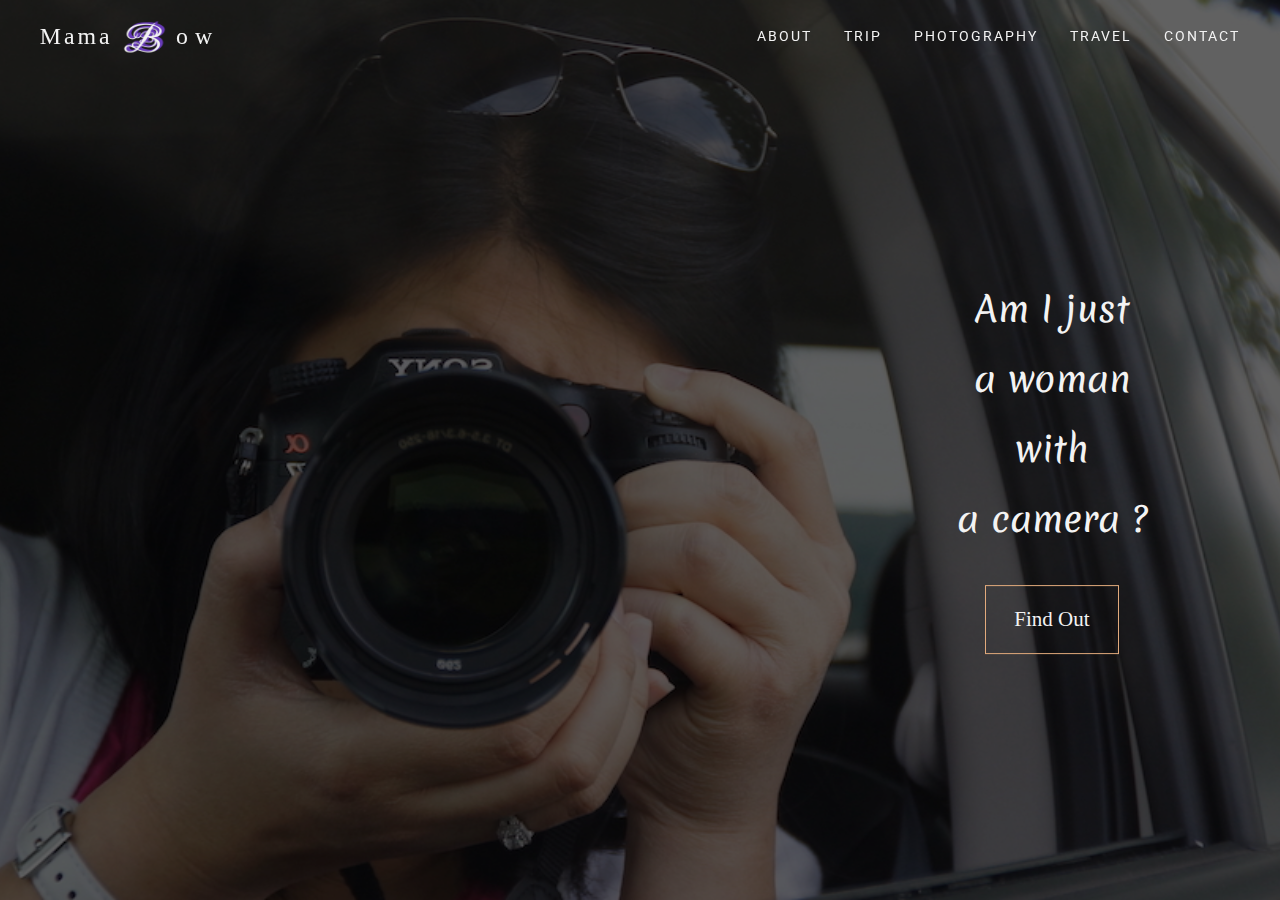
<file: index.html>
<!-- An HTML (photography.html) file to showcase my photography skill on my website -->
<!-- Author: Thannaree Charoenpokkasap -->
<!-- Website: bow.meys.tel, thannaree.github.io -->

<!DOCTYPE html>
<html lang="eng">
  <head>
    <meta charset="UTF-8">
    <meta name="viewport" content="width=device-width, initial-scale=1 shrink-to-fit=no">
    <meta name="author" content="Thannaree Charoenpokkasap">
    <meta name="keywords" content="Bow, Meystel, web design, photography, Thannaree, Charoenpokkasap">
    <meta name="description" content="Bow Meystel's Personal Website">

    <link rel="preconnect" href="https://fonts.gstatic.com">
    <link rel="stylesheet" href="https://fonts.googleapis.com/css2?family=Merienda+One&family=Merienda:wght@400;700&family=Merriweather+Sans:wght@300;400&family=Noto+Sans:wght@400;700&family=Noto+Serif:wght@400;700&family=Nunito:wght@300;400;600;700;800&family=Open+Sans:wght@300;400;600;700;800&family=Questrial&family=Raleway:wght@300;400;500;600&family=Roboto:wght@300;400;500;700;900&display=swap">
    <!-- <link rel="stylesheet" href="https://fonts.googleapis.com/css2?family=Merienda+One&display=swap"> -->
    <link rel="stylesheet" href="css/experiment.css">
    <link rel="stylesheet" href="css/bowstyle.css">
    <link rel="stylesheet" href="css/all.css">

    <link rel="icon" href="image/white-purple.png" type="image/png" sizes="32x32">
    
    <title>MaMa BoW</title>
  </head>

  <body>

    <!-- A header bar that sits at the top of the page -->
    <header class="bc-top">
      <section class="bc-bar header-section">
        <!-- The animoji with a "MaMa BoW" text with link to home page -->
        <div class="" style="flex: 1;">
          <a href="#" class="brand bc-wide link-noline header-purple-xs bc-text-off-white" title="Home">
            <!-- <img src="image/animoji.png" class="logo-icon bc-image"> -->
            <span class="bc-cell-middle">Mama</span>
            <img src="image/white-purple.png" class="logo-icon bc-image bc-cell-middle">
            <span class="bc-cell-middle bc-wider">ow</span>
          </a>
        </div>
      
        <!-- The hamburger menu on the right hand side of the menu bar -->
        <a href="javascript:void(0)" onclick="openMobileNav()" title="Menu"
          class="bc-button yellow-button-hover bc-hide-large header-purple-xs bc-text-off-white" style="float: right;">
          <i class="fas fa-bars" id="hamburger-menu"></i>
        </a>

        <div class="bc-hide-small bc-hide-medium bc-text-off-white bc-right bc-fontsize-1" style="flex: 1;">
          <ul class="bc-right roboto" style="letter-spacing: 2px;">
            <li class="bc-bar-item bc-button yellow-button-hover">
              <a class="" href="about.html">ABOUT</a>
            </li>
            <li class="bc-bar-item bc-button yellow-button-hover">
              <a class="" href="trip.html">TRIP</a>
            </li>
            <li class="bc-bar-item bc-button yellow-button-hover">
              <a class="" href="photography.html">PHOTOGRAPHY</a>
            </li>
            <li class="bc-bar-item bc-button yellow-button-hover">
              <a class="" href="#">TRAVEL</a>
            </li>
            <li class="bc-bar-item bc-button yellow-button-hover">
              <a class="" href="#">CONTACT</a>
            </li>
          </ul>
        </div>
      </section>
    </header>

    <!-- After clicking the hamburger menu, the menu page opens with the "X" icon on the right hand side -->
    <nav class="bc-sidebar bc-collapse bc-light-black bc-padding-tb16 bc-hide-large" onclick="closeMobileNav()"
      id="mobile-nav">
      <a href="javascript:void(0)" onclick="closeMobileNav()" 
        class="bc-button yellow-button-hover bc-display-topright">
        <i class="fas fa-times close-icon"></i>
      </a>
    
      <!-- Inside the hamburger menu (sidebar) - only display on a small screen -->
      <section class="bc-bar-block merienda-one bc-wide bc-fontsize-1p5 bc-padding-tb24 bc-padding-lr12">
        <br>
        <b><a href="about.html" onclick="closeMobileNav()" 
          class="bc-bar-item bc-button yellow-button-hover bc-padding-tb12">About
        </a></b>
        <hr>
        <b><a href="trip.html" onclick="closeMobileNav()"
            class="bc-bar-item bc-button yellow-button-hover bc-padding-tb12">Trip
        </a></b>
        <hr>
        <b><a href="photography.html" onclick="closeMobileNav()"
          class="bc-bar-item bc-button yellow-button-hover bc-padding-tb12">Photography
        </a></b>
        <hr>
        <b><a href="#travel" onclick="closeMobileNav()" 
          class="bc-bar-item bc-button yellow-button-hover bc-padding-tb12">Travel
        </a></b>
        <hr>
        <b><a href="#contact" onclick="closeMobileNav()"
          class="bc-bar-item bc-button yellow-button-hover bc-padding-tb12">Contact
        </a></b>
      </section>
    </nav>

    <div class="bc-overlay bc-hide-large" onclick="closeMobileNav()" title="close mobile nav" id="overlay"></div>

    <div class="hero-image">
      
    </div>
    <div class="hero-text hero-text-lg hero-text-medium bc-text-off-white">
      <h2 class="bc-high font-large font-medium merienda">Am I just<br>a woman<br>with<br>a camera ?</h2>
      <br>
      <a href="about.html" class="bc-wide link-noline" title="Home">
        <button class="yellow-button yellow-button-hover bc-button bc-fontsize-1p5">Find Out</button>
      </a>
    </div>

    <!-- <footer class="bc-light-grey bc-center bc-text-off-white bc-bottom bc-fontsize-12">
      <section class="footer-icon bc-padding-8">
        <a href="https://linkedin.com/in/thannaree/" target="_blank"><i class="fab fa-linkedin-in"></i></a>
        <a href="https://github.com/thannaree/" target="_blank"><i class="fab fa-github"></i></a>
        <a href="mailto:bobojunga@gmail.com?subject=Feedback"><i class="far fa-envelope"></i></a>
        <br>
        <i class="far fa-copyright"></i>
        <script type="text/JavaScript">
          document.write(new Date().getFullYear());
        </script>
        Mama Bow.
        All Rights Reserved.
      </section>
    </footer> -->

    <script src="bowSite.js"></script>

  </body>
</html>
</file>
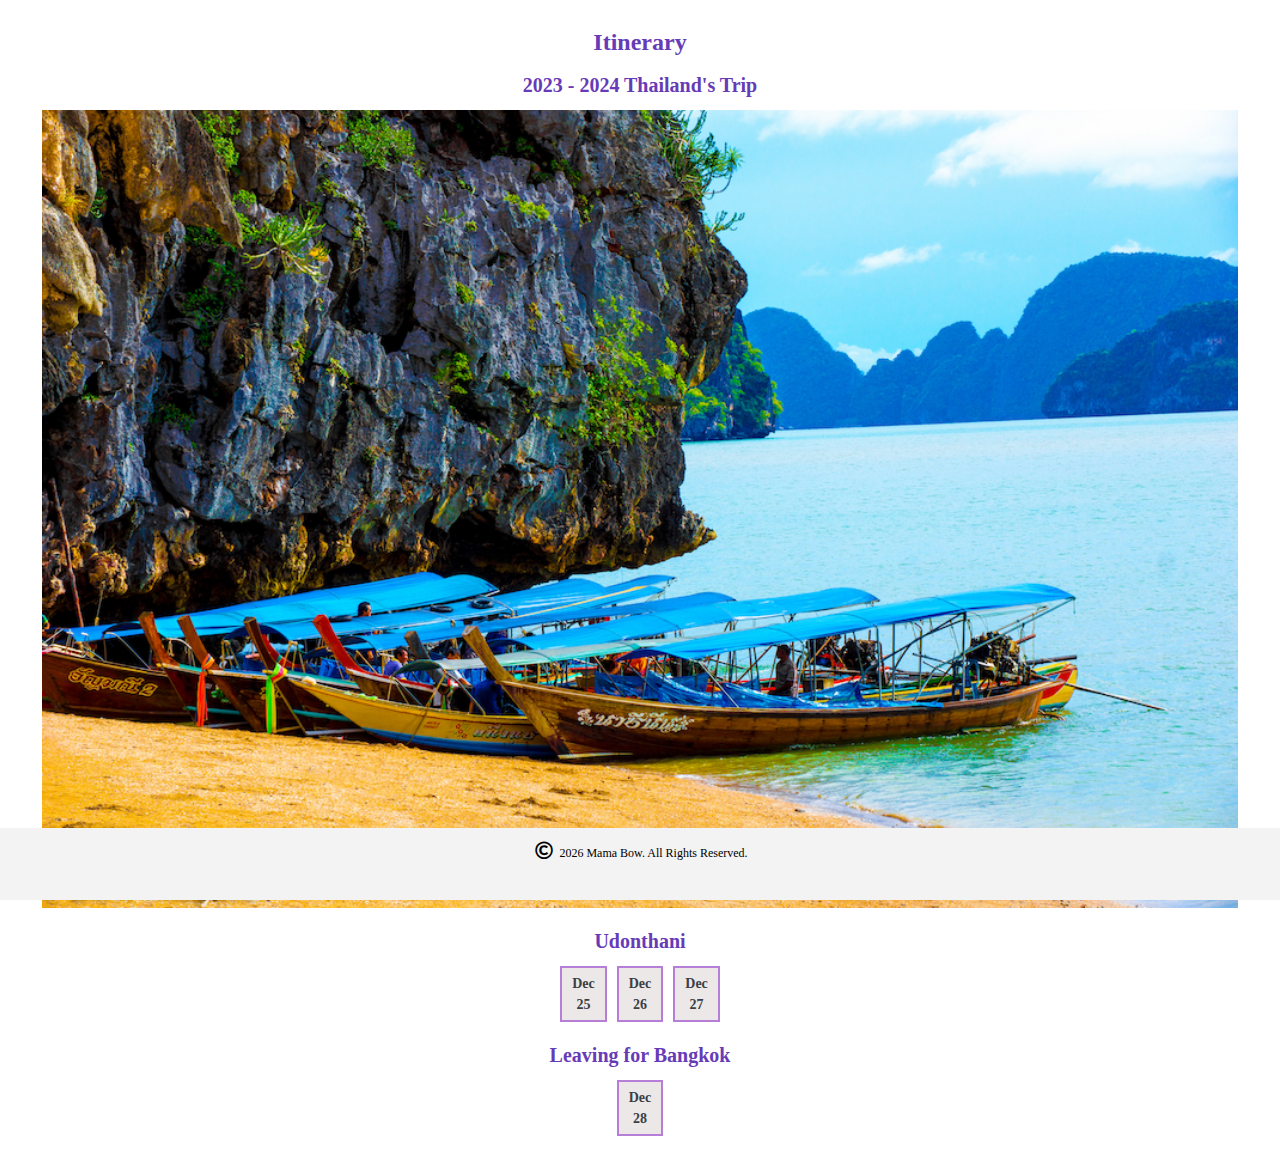
<file: trip.html>
<!-- An HTML page for Thailand trip -->
<!-- Author: Thannaree Charoenpokkasap -->
<!-- Website: bow.meys.tel, thannaree.github.io -->

<!DOCTYPE html>
<html lang="eng">

<head>
    <meta charset="UTF-8">
    <meta name="viewport" content="width=device-width, initial-scale=1 shrink-to-fit=no">
    <meta name="author" content="Thannaree Charoenpokkasap">
    <meta name="keywords" content="Bow, Meystel, web design, photography, Thannaree, Charoenpokkasap">
    <meta name="description" content="Bow Meystel's Personal Website">

    <link rel="preconnect" href="https://fonts.gstatic.com">
    <link rel="stylesheet"
        href="https://fonts.googleapis.com/css2?family=Merienda+One&family=Merienda:wght@400;700&family=Merriweather+Sans:wght@300;400&family=Noto+Sans:wght@400;700&family=Noto+Serif:wght@400;700&family=Nunito:wght@300;400;600;700;800&family=Open+Sans:wght@300;400;600;700;800&family=Questrial&family=Raleway:wght@300;400;500;600&family=Roboto:wght@300;400;500;700;900&display=swap">
    <!-- <link rel="stylesheet" href="https://fonts.googleapis.com/css2?family=Merienda+One&display=swap"> -->
    <link rel="stylesheet" href="css/trip.css">
    <link rel="stylesheet" href="css/bowstyle.css">
    <link rel="stylesheet" href="css/all.css">

    <link rel="icon" href="image/white-purple.png" type="image/png" sizes="32x32">

    <title>Thailand Trip</title>
</head>

<body>
    <div class="main-padding block-text">
        <h3 class="heading">Itinerary</h3>
        <h4 class="heading">2023 - 2024 Thailand's Trip</h4>
        <img class="photo" src="photos/resize/phuketBoat1.jpg">
        <!-- <h4 class="bc-text-deep-purple">แผนท่องเที่ยว</h4> -->

        <h4 class="heading padding-top-8">Udonthani</h4>
        <div class="calendar">
            <span class="dates">Dec<br>25</span>
            <span class="dates">Dec<br>26</span>
            <span class="dates">Dec<br>27</span>
        </div>

        <h4 class="heading padding-top-8">Leaving for Bangkok</h4>

        <div class="calendar">
            <span class="dates">Dec<br>28</span>
        </div>
    </div>

    <footer class="bc-light-grey bc-center bc-text-off-white bc-bottom bc-fontsize-12 purple">
      <section class="footer-icon bc-padding-8">
        <i class="far fa-copyright"></i>
        <script type="text/JavaScript">
          document.write(new Date().getFullYear());
        </script>
        Mama Bow.
        All Rights Reserved.
      </section>
    </footer>

    <script src="bowSite.js"></script>

</body>

</html>
</file>
<file: css/experiment.css>
body, html {
    height: 100%;
    font-family: 'Merienda One', cursive !important;
    background-color: #f3f3f3;
}

/* The hero image */
.hero-image {
  /* Use "linear-gradient" to add a darken background effect to the image (photographer.jpg). This will make the text easier to read */
  background-image: url("../photos/bowWithCamera.JPG");
  filter: brightness(0.38);

  /* Set a specific height */
  height: 100%;
  /* margin-top: 1rem; */

  /* Position and center the image to scale nicely on all screens */
  background-position: center;
  background-repeat: no-repeat;
  background-size: cover;
  position: relative;
}

/* Place text in the middle of the image */
.hero-text {
  /* width: 20rem; */
  text-align: center;
  position: absolute;
  top: 60%;
  left: 55%;
  transform: translate(-10%, -50%);
  color: #ffffff;
}

.header-section {
  display: flex; 
  justify-content: space-between; 
  align-items: center; 
  padding: 1rem 1.7rem
}

ul {
  margin: 0 !important;
  padding: 0 !important;
}

.yellow-button {
  /* border: 2px solid #673ab7 !important; */
  border: 1px solid #e2aa7c !important;
  /* border: 1px solid #6f89df !important; */
  /* filter: brightness(100%); */
}

.yellow-button-hover:hover {
  /* border: 2px solid #673ab7 !important; */
  /* border: 1px solid #cc986e !important; */
  /* color: #6f89df !important; */
  color: #e2aa7c !important;
  /* filter: brightness(100%); */
}

.brand {
  font-size: 1.7rem;
  padding: 8px 16px;
}

.item-padding {
  padding: 0.9rem 1rem !important;
}

/* ######################### */
/* FONTS */
/* ######################### */
.merienda {
  font-family: 'Merienda', cursive !important;
}

.merienda-one {
  font-family: 'Merienda One', cursive !important;
}

.merriweather {
  font-family: 'Merriweather', serif !important;
}

.merriweather-sans {
  font-family: 'Merriweather Sans', sans-serif !important;
}

.noto-sans {
  font-family: 'Noto Sans', sans-serif !important;
}

.noto-serif {
  font-family: 'Noto Serif', serif !important;
}

.nunito {
  font-family: 'Nunito', sans-serif !important;
}

.nunito-sans {
  font-family: 'Nunito Sans', sans-serif !important;
}

.open-sans {
  font-family: 'Open Sans', sans-serif !important;
}

.questrial {
  font-family: 'Questrial', sans-serif !important;
}

.raleway {
  font-family: 'Raleway', sans-serif !important;
}

.roboto {
  font-family: 'Roboto', sans-serif !important;
}

.roboto-mono {
  font-family: 'Roboto Mono', monospace !important;
}

.roboto-slab {
  font-family: 'Roboto Slab', serif !important;
}


/* .photo {
  height: 250px;
  border: 1px solid lightgray; 
  filter: brightness(0.7);
  border-radius: 50px;
} */

/* .photo:hover {
  filter: none;
} */

.media-container {
  width: 100%;
	display: flex;
  flex-flow: row wrap;
	justify-content: space-between;
	align-items: center;
  align-content: space-around;
}

.media-container > * {
	margin: 15px;
}

div.gallery {
	width: 350px;
  height: 250px;
	overflow: hidden;
	position: relative;
	display: flex;
	justify-content: center;
	align-items: center;
  /* text-align: center; */
  padding: 20px;
  box-shadow: 0 4px 8px 0 rgba(0, 0, 0, 0.2), 0 6px 20px 0 rgba(0, 0, 0, 0.19);
}

.gallery img {
	max-width: 100%;
	height: auto;
  /* text-align: center; */
  /* padding: 15px; */
  /* border-radius: 8px; */
}

.inner-text {
	opacity: 0;
	position: absolute;
	display: flex;
	justify-content: center;
	align-items: center;
	width: 10px;
	height: 78%;
	background: #FFF;
	color: #151E3F;
	transition: all 0.4s ease;
}

.inner-text span {
  font-family: 'Inconsolata', monospace;
	text-align: center;
	font-size: 2.75rem;
  font-weight: 700;
	letter-spacing: 2px;
	transition: all 0.3s ease;
	transform: scale(0.1);
}

.gallery:hover .inner-text {
  /* filter: brightness(0.6); */
	opacity: 0.8;
	width: 85%;
	/* transition: all 0.4s ease; */
}

.gallery:hover .inner-text span {
	transform: scale(1);
	/* transition: all 0.5s ease; */
}

@media (max-width: 800px) {
	/* body {
		transform: scale(0.6);
	} */
}

@media (max-width: 600px) {
	.media-container {
		display: block;
	}

	.media-container > * {
		margin: 10px;
	}
}
</file>
<file: css/trip.css>
.main-padding {
    padding: 1rem 3rem;
    font-weight: bolder;
}

.heading {
    display: block;
    text-align: center;
    color: #673bb7 !important;
    font-weight: bolder;
}

.photo {
    width: 100%;
    display: block;
    margin-left: auto;
    margin-right: auto;
    /* padding: 1rem 2rem 5px 2rem; */
}

.calendar {
    display: flex;
    justify-content: center;

}

.dates {
    padding: 5px 10px;
    margin: 0 5px;
    text-align: center;
    color: rgb(58, 64, 70);
    background-color: rgb(236, 232, 232);
    border: 2px solid #b77ed8;
}

.padding-top-8 {
    padding-top: 8px;
}
</file>
<file: css/bowstyle.css>
/* W3.CSS 4.13 June 2019 by Jan Egil and Borge Refsnes */

html {
    box-sizing: border-box;
}
*, *:before, *:after {
    box-sizing: inherit;
}


/* Extract from normalize.css by Nicolas Gallagher and Jonathan Neal git.io/normalize */

html {
    -ms-text-size-adjust: 100%;
    -webkit-text-size-adjust: 100%;
}

body {
    margin: 0;
}

article, aside, details, figcaption, figure, footer, header, main, menu, nav, section {
    display: block;
}

summary {
    display: list-item;
}

audio, canvas, progress, video {
    display: inline-block;
}

progress {
    vertical-align: baseline;
}

audio:not([controls]) {
    display: none;
    height: 0;
}

[hidden], template {
    display: none;
}

a {
    background-color: transparent;
}

.link-noline {
    text-decoration: none;
}

a:active, a:hover {
    outline-width: 0;
}

abbr[title] {
    border-bottom: none;
    text-decoration: underline;
    text-decoration: underline dotted;
}

b, strong {
    font-weight: bolder;
}

dfn {
    font-style: italic;
}

mark {
    background: #ff0;
    color: #000;
}

small {
    font-size: 80%;
}

sub, sup {
    font-size: 75%;
    line-height: 0;
    position: relative;
    vertical-align: baseline;
}

sub {
    bottom: -0.25em;
}

sup {
    top: -0.5em;
}

figure {
    margin: 1em 40px;
}

img {
    border-style: none;
}

code, kbd, pre, samp {
    font-family: monospace, monospace;
    font-size: 1em;
}

/* hr {
    box-sizing: content-box;
    height: 0;
    overflow: visible;
} */

hr {
  border: 0;
  /* border-top: 1px solid #673ab7; */
  border-top: 1px solid #e2aa7c;
  margin: 8px 16px;
}

button, input, select, textarea, optgroup {
    font: inherit;
    margin: 0;
}

optgroup {
    font-weight: bold;
}

button, input {
    overflow: visible;
}

button, select {
    text-transform: none;
}

button, [type=button], [type=reset], [type=submit] {
    -webkit-appearance: button;
}

button::-moz-focus-inner, [type=button]::-moz-focus-inner, [type=reset]::-moz-focus-inner,
[type=submit]::-moz-focus-inner {
    border-style: none;
    padding: 0;
}

button:-moz-focusring, [type=button]:-moz-focusring, [type=reset]:-moz-focusring,
[type=submit]:-moz-focusring {
    outline: 1px dotted ButtonText;
}

fieldset {
    border: 1px solid #c0c0c0;
    margin: 0 2px;
    padding: .35em .625em .75em;
}

legend {
    color: inherit;
    display: table;
    max-width: 100%;
    padding: 0;
    white-space: normal;
}

textarea {
    overflow: auto;
}

[type=checkbox], [type=radio] {
    padding: 0;
}


[type=number]::-webkit-inner-spin-button, [type=number]::-webkit-outer-spin-button {
    height: auto;
}

[type=search] {
    -webkit-appearance: textfield;
    outline-offset: -2px;
}

[type=search]::-webkit-search-decoration {
    -webkit-appearance: none;
}

::-webkit-file-upload-button {
    -webkit-appearance: button;
    font: inherit;
}
/* End extract */


/* bc styles */

html, body {
    font-family: 'Libre Baskerville', serif;
    /* font-family: Verdana, sans-serif; */
    font-size: 14px;
    line-height: 1.5;
}

html {
    overflow-x: hidden;
}


/* Heading Font Sizes */
h1 {
    font-size: 36px;
}

h2 {
    font-size: 30px;
}

h3 {
    font-size: 24px;
}

h4 {
    font-size: 20px;
}

h5 {
    font-size: 18px;
}

h6 {
    font-size:16px;
}


/* Heading Font Family */

.bc-serif {
    font-family: serif;
}

h1, h2, h3, h4, h5, h6 {
    /* font-family: "Libre Baskerville", Arial, sans-serif; */
    font-weight: 400;
    margin: 10px 0;
}

.bc-wide {
    letter-spacing: 3px;
}

.bc-wider {
    letter-spacing: 0.5rem;
}

.bc-high {
  line-height: 2;
}

/* Horizontal Line */
/* hr {
    border: 0;
    border-top: 1px solid #eee;
    margin: 20px 0;
} */


/* Image Style */

.bc-image {
    max-width: 100%;
    height: auto;
}

/* img {
    vertical-align: middle;
} */


/* Links Style */

a {
    color: inherit;
    text-decoration: none !important;
}


/* Tables */
.bc-table, .bc-table-all {
    border-collapse: collapse;
    border-spacing: 0;
    width: 100%;
    display: table;
}

.bc-table-all {
    border: 1px solid #ccc;
}

.bc-bordered tr, .bc-table-all tr {
    border-bottom: 1px solid #ddd;
}

.bc-striped tbody tr:nth-child(even) {
    background-color: #f1f1f1;
}

.bc-table-all tr:nth-child(odd) {
    background-color: #fff;
}

.bc-table-all tr:nth-child(even) {
    background-color: #f1f1f1;
}

.bc-hoverable tbody tr:hover, .bc-ul.bc-hoverable li:hover {
    background-color: #ccc;
}

.bc-centered tr th, .bc-centered tr td {
    text-align: center;
}

.bc-table td, .bc-table th, .bc-table-all td, .bc-table-all th {
    padding: 8px 8px;
    display: table-cell;
    text-align: left;
    vertical-align: top;
}

.bc-table th:first-child, .bc-table td:first-child, .bc-table-all th:first-child,
.bc-table-all td:first-child {
    padding-left: 16px;
}


/* Buttons */

.bc-btn, .bc-button {
    border: none;
    display: inline-block;
    padding: 1.25rem 2rem;
    vertical-align: middle;
    overflow: hidden;
    text-decoration: none !important;
    color: inherit;
    background-color: inherit;
    text-align: center;
    /* cursor: pointer;
    white-space: nowrap; */
}

.bc-btn:hover {
    box-shadow: 0 8px 16px 0 rgba(0, 0, 0, 0.2), 0 6px 20px 0 rgba(0, 0, 0, 0.19);
}

.bc-btn, .bc-button {
    -webkit-touch-callout: none;
    -webkit-user-select: none;
    -khtml-user-select: none;
    -moz-user-select: none;
    -ms-user-select: none;
    user-select: none;
}


/* Disable */

.bc-disabled, .bc-btn:disabled, .bc-button:disabled {
    cursor: not-allowed;
    opacity: 0.3;
}

.bc-disabled *, :disabled * {
    pointer-events: none;
}

.bc-btn.bc-disabled:hover, .bc-btn:disabled:hover {
    box-shadow: none;
}

/* Icons Styles */

.close-icon {
  padding: 4px;
  font-size: 1.7rem;
}

footer {
    height: 8%;
    padding: 5px;
}

.footer-icon i {
    padding-left: 3px;
    padding-right: 3px;
    font-size: 18px;
}

#hamburger-menu {
    font-size: 2rem !important;
}

.logo-icon {
    width: 3.25rem;
}

/* Badges Styles */

.bc-badge-inline, .bc-tag {
    background-color: #000;
    color: #fff;
    display: inline-block;
    padding-left: 8px;
    padding-right: 8px;
    text-align: center
}

.bc-badge {
    display: block;
    border-radius: 50%;
    max-width: 65%;
    margin-left: auto;
    margin-right: auto;
}

.margin-top {
    margin-top: 5.5em !important;

}


/* List Styles */

.bc-ul {
    list-style-type: none;
    padding: 0;
    margin: 0;
}

.bc-ul li {
    padding: 8px 16px;
    border-bottom: 1px solid #ddd;
}

.bc-ul li:last-child {
    border-bottom: none;
}


/* Tooltip Styles */

.bc-tooltip, .bc-display-container {
    position: relative;
}

.bc-tooltip .bc-text {
    display: none;
}

.bc-tooltip:hover .bc-text {
    display: inline-block;
}

.bc-ripple:active {
    opacity: 0.5;
}

.bc-ripple {
    transition: opacity 0s;
}

.bc-input {
    padding: 8px;
    display: block;
    border: none;
    border-bottom: 1px solid #ccc;
    width: 100%;
}

.bc-select {
    padding: 9px 0;
    width: 100%;
    border: none;
    border-bottom: 1px solid #ccc;
}


/* Dropdown Styles */

.bc-dropdown-click, .bc-dropdown-hover {
    position: relative;
    display: inline-block;
    cursor: pointer
}

.bc-dropdown-hover:hover .bc-dropdown-content {
    display: block;
}

.bc-dropdown-hover:first-child, .bc-dropdown-click:hover {
    background-color: #ccc;
    color: #000;
}

.bc-dropdown-hover:hover > .bc-button:first-child, .bc-dropdown-click:hover > .bc-button:first-child {
    background-color: #ccc;
    color: #000;
}

.bc-dropdown-content {
    cursor: auto;
    color: #000;
    background-color: #fff;
    display: none;
    position: absolute;
    min-width: 160px;
    margin: 0;
    padding: 0;
    z-index: 1;
}

.bc-check, .bc-radio {
    width: 24px;
    height: 24px;
    position: relative;
    top: 6px;
}

.bc-sidebar {
    height: 100%;
    width: 200px;
    background-color: #fff;
    position: fixed !important;
    z-index: 1;
    overflow:auto;
}


/* Bar Styles */
.bc-bar-block .bc-dropdown-hover, .bc-bar-block .bc-dropdown-click {
    width: 100%;
}

.bc-bar-block .bc-dropdown-hover .bc-dropdown-content,
.bc-bar-block .bc-dropdown-click .bc-dropdown-content {
    min-width: 100%;
}

.bc-bar-block .bc-dropdown-hover .bc-button, .bc-bar-block .bc-dropdown-click .bc-button {
    width: 100%;
    text-align: left;
    padding: 8px 16px;
}

.bc-main, #main {
    transition: margin-left .4s;
}


/* Modal Styles */

.bc-modal {
    z-index: 3;
    display: none;
    padding-top: 100px;
    position: fixed;
    left: 0;
    top: 0;
    width: 100%;
    height: 100%;
    overflow: auto;
    background-color: rgb(0, 0, 0);
    background-color: rgba(0, 0, 0, 0.4);
}

.bc-modal-content {
    margin: auto;
    background-color: #fff;
    position: relative;
    padding: 0;
    outline: 0;
    width: 600px;
}

.bc-bar {
    width: 100%;
    overflow: hidden;
}

.bc-center .bc-bar {
    display: inline-block;
    width: auto;
}

.bc-bar .bc-bar-item {
    padding: 8px 16px;
    float: left;
    width: auto;
    border: none;
    display: block;
    outline: 0;
}

.bc-bar .bc-dropdown-hover, .bc-bar .bc-dropdown-click {
    position: static;
    float: left;
}

.bc-bar .bc-button {
    white-space: normal;
}

.bc-bar-block .bc-bar-item {
    width: 100%;
    display: block;
    padding: 8px 16px;
    text-align: center;
    border: none;
    white-space: normal;
    float: none;
    outline:0;
}

.bc-bar-block.bc-center .bc-bar-item {
    text-align: center;
}

.bc-block {
    display: block;
    width: 100%;
}

.bc-responsive {
    display: block;
    overflow-x: auto;
}

.bc-container:after, .bc-container:before, .bc-panel:after, .bc-panel:before, .bc-row:after,
.bc-row:before, .bc-row-padding:after, .bc-row-padding:before, .bc-cell-row:before,
.bc-cell-row:after, .bc-clear:after, .bc-clear:before, .bc-bar:before, .bc-bar:after {
    content: "";
    display: table;
    clear: both;
}


/* Columns */

.bc-col, .bc-half, .bc-third, .bc-twothird, .bc-threequarter, .bc-quarter {
    float: left;
    width: 100%;
}

.bc-col.s1 {
    width: 8.33333%;
}

.bc-col.s2 {
    width: 16.66666%;
}

.bc-col.s3 {
    width: 24.99999%;
}

.bc-col.s4 {
    width: 33.33333%;
}

.bc-col.s5 {
    width: 41.66666%;
}

.bc-col.s6 {
    width: 49.99999%;
}

.bc-col.s7 {
    width: 58.33333%;
}

.bc-col.s8 {
    width: 66.66666%;
}

.bc-col.s9 {
    width: 74.99999%;
}

.bc-col.s10 {
    width: 83.33333%;
}

.bc-col.s11 {
    width: 91.66666%;
}

.bc-col.s12 {
    width: 99.99999%;
}

/* Mobile Styling */

#mobile-nav {
    z-index: 3;
    width: 100%;
    height: 100%;
    opacity: 0.94;
    top: 0;
}

/* Media Query for columns - breakpoint at 601px  */
/* Small devices (portrait tablets and large phones, 600px and up) */
@media (min-width: 601px) {
    .bc-col.m1 {
        width: 8.33333%;
    }
    .bc-col.m2 {
        width: 16.66666%;
    }
    .bc-col.m3, .bc-quarter {
        width: 24.99999%;
    }
    .bc-col.m4, .bc-third {
        width: 33.33333%;
    }
    .bc-col.m5 {
        width: 41.66666%;
    }
    .bc-col.m6, .bc-half {
        width: 49.99999%;
    }
    .bc-col.m7 {
        width: 58.33333%;
    }
    .bc-col.m8, .bc-twothird {
        width: 66.66666%;
    }
    .bc-col.m9, .bc-threequarter {
        width: 74.99999%
    }
    .bc-col.m10 {
        width: 83.33333%;
    }
    .bc-col.m11 {
        width: 91.66666%;
    }
    .bc-col.m12 {
        width: 99.99999%;
    }
}

/* Media Query for columns - breakpoint at 993px */
/* Large devices (laptops/desktops, 992px and up) */
@media (min-width: 993px) {
    .bc-col.l1 {
        width: 8.33333%;
    }
    .bc-col.l2 {
        width: 16.66666%;
    }
    .bc-col.l3 {
        width: 24.99999%;
    }
    .bc-col.l4 {
        width: 33.33333%;
    }
    .bc-col.l5 {
        width: 41.66666%;
    }
    .bc-col.l6 {
        width: 49.99999%;
    }
    .bc-col.l7 {
        width: 58.33333%;
    }
    .bc-col.l8 {
        width: 66.66666%;
    }
    .bc-col.l9 {
        width: 74.99999%;
    }
    .bc-col.l10 {
        width: 83.33333%;
    }
    .bc-col.l11 {
        width: 91.66666%;
    }
    .bc-col.l12 {
        width: 99.99999%;
    }
}


.bc-rest {
    overflow: hidden;
}

.bc-stretch {
    margin-left: -16px;
    margin-right: -16px;
}

.bc-content, .bc-auto {
    margin-left: auto;
    margin-right: auto;
}

.bc-content {
    max-width: 980px;
}

.bc-auto {
    max-width: 1140px;
}

.bc-cell-row {
    display: table;
    width: 100%;
}

.bc-cell {
    display: table-cell;
}

.bc-cell-top {
    vertical-align: top;
}

.bc-cell-middle {
    vertical-align: middle;
}

.bc-cell-bottom {
    vertical-align: bottom;
}

.bc-hide {
    display: none !important;
}

.bc-show-block, .bc-show {
    display: block !important;
}

.bc-show-inline-block {
    display: inline-block !important;
}


@media (max-width: 1205px) {
    .bc-auto {
        max-width: 95%;
    }
}

@media (min-width: 320px) and (max-width: 480px) {
    .bc-hide-xs {
        display: none !important;
    }
    .brand {
        font-size: 1.5rem;
        padding-left: 1.6rem;
    }
    .bc-button {
        padding: 1.2rem 1.6rem;
    }
}

@media (max-width: 600px) {
    .bc-modal-content {
        margin: 0 10px;
        width: auto !important;
    }
    .bc-modal {
        padding-top: 30px;
    }
    .bc-dropdown-hover.bc-mobile .bc-dropdown-content,
    .bc-dropdown-click.bc-mobile .bc-dropdown-content {
        position: relative;
    }
    .bc-hide-small {
        display: none !important;
    }
    .bc-mobile {
        display: block;
        width: 100% !important;
    }
    .bc-bar-item.bc-mobile, .bc-dropdown-hover.bc-mobile, .bc-dropdown-click.bc-mobile {
        text-align: center;
    }
    .bc-dropdown-hover.bc-mobile, .bc-dropdown-hover.bc-mobile .bc-btn,
    .bc-dropdown-hover.bc-mobile .bc-button, .bc-dropdown-click.bc-mobile,
    .bc-dropdown-click.bc-mobile .bc-btn, .bc-dropdown-click.bc-mobile .bc-button {
        width: 100%;
    }
}

@media (max-width: 768px) {
    .bc-modal-content {
        width: 500px;
    }
    .bc-modal {
        padding-top: 50px;
    }
    .header-section {
        padding: 0;
        background-color: #f3f3f3;
    }
    .header-purple-xs {
        color: #673bb7 !important;
    }
}

@media (min-width: 993px) {
    .bc-modal-content {
        width: 900px;
    }
    .bc-hide-large {
        display: none !important;
    }
    .hero-text {
        width: 20rem;
        top: 38%;
        left: 80%;
        transform: translate(-40%, -20%);
    }
    .font-large {
        font-size: 2.5rem;
    }

    /* .bc-sidebar.bc-collapse {
        display: block !important;
    } */
}

@media (min-width: 601px) and (max-width: 992px) {
    .bc-hide-medium {
        display: none !important;            
    }
    .header-section {
        background-color: #f3f3f3;
    }
    .header-purple-xs {
        color: #673bb7 !important;
    }
    .hero-text {
        width: 20rem;
        top: 40%;
        left: 70%;
        transform: translate(-20%, -10%);
    }
    .close-icon, .bc-button {
        padding: 0.8rem !important;
    }
    .font-medium {
        font-size: 2.5rem;
    }
}

@media (max-width: 992px) {
    .bc-sidebar.bc-collapse {
        background-color: #191919;
        /* background-color: white !important; */
        color: #f3f3f3;
        display: none;
    }
    .bc-main {
        margin-left: 0 !important;
        margin-right: 0! important;
    }
    .bc-auto {
        max-width: 100%;
    }
}

.bc-position-fixed {
    position: fixed !important;
}

.bc-top {
    position: fixed;
    top: 0;
    width: 100%;
    z-index: 1;
}

.bc-bottom {
    bottom: 0;
    font-size: 10px;
    position: absolute;
    width: 100%;
    z-index: 1;
}

.bc-overlay {
    position: fixed;
    display: none;
    width: 100%;
    height: 100%;
    top: 0;
    left: 0;
    right: 0;
    bottom: 0;
    background-color: rgba(0, 0, 0, 0.5);
    z-index: 2;
    cursor: pointer;
}

.bc-display-topleft {
    position: absolute;
    left: 0;
    top: 0;
}

.bc-display-topright {
    position: absolute;
    right: 0;
    top: 0;
}

.bc-display-bottomleft {
    position: absolute;
    left: 0;
    bottom: 0;
}

.bc-display-bottomright {
    position: absolute;
    right: 0;
    bottom: 0;

}

.bc-display-middle {
    position: absolute;
    top: 50%;
    left: 50%;
    transform: translate(-50%, -50%);
    -ms-transform: translate(-50%, -50%);
}

.bc-display-left {
    position: absolute;
    top: 50%;
    left: 0%;
    transform: translate(0%, -50%);
    -ms-transform: translate(-0%, -50%);
}

.bc-display-right {
    position: absolute;
    top: 50%;
    right: 0%;
    transform: translate(0%, -50%);
    -ms-transform: translate(0%, -50%);
}

.bc-display-topmiddle {
    position: absolute;
    left: 50%;
    top: 0;
    transform: translate(-50%, 0%);
    -ms-transform: translate(-50%, 0%);
}

.bc-display-bottommiddle {
    position: absolute;
    left: 50%;
    bottom: 0;
    transform: translate(-50%, 0%);
    -ms-transform: translate(-50%, 0%);
}

.bc-display-container:hover .bc-display-hover {
    display: block;
}

.bc-display-container:hover span.bc-display-hover {
    display: inline-block;
}

.bc-display-hover {
    display: none;
}

.bc-display-position {
    position: absolute;
}

.bc-circle {
    border-radius: 50%;
}

.bc-round-small {
    border-radius: 2px;
}

.bc-round, .bc-round-medium {
    border-radius: 4px;
}

.bc-round-large {
    border-radius: 8px;
}

.bc-round-xlarge {
    border-radius: 16px;
}

.bc-round-xxlarge {
    border-radius: 32px;
}

.bc-row-padding, .bc-row-padding > .bc-half, .bc-row-padding > .bc-third,
.bc-row-padding > .bc-twothird, .bc-row-padding > .bc-threequarter,
.bc-row-padding > .bc-quarter, .bc-row-padding > .bc-col {
    padding: 0 8px;
}

.bc-container, .bc-panel {
    padding: 24px;
}

.bc-panel {
    margin-top: 16px;
    margin-bottom: 16px;
}

.bc-code, .bc-codespan {
    font-family: Consolas, "courier new";
    font-size: 16px;
}

.bc-code {
    width: auto;
    background-color: #fff;
    padding: 8px 12px;
    border-left: 4px solid #4CAF50;
    word-wrap: break-word;
}

.bc-codespan {
    color: crimson;
    background-color: #f1f1f1;
    padding-left: 4px;
    padding-right: 4px;
    font-size: 110%;
}

.bc-card, .bc-card-2 {
    box-shadow: 0 2px 5px 0 rgba(0, 0, 0, 0.16) ,0 2px 10px 0 rgba(0, 0, 0, 0.12);
}

.bc-card-4, .bc-hover-shadow:hover {
    box-shadow: 0 4px 10px 0 rgba(0, 0, 0, 0.2) ,0 4px 20px 0 rgba(0, 0, 0, 0.19);
}


.bc-spin {
    animation: bc-spin 2s infinite linear;
}
@keyframes bc-spin {
    0% {
        transform: rotate(0deg);
    }
    100% {
        transform: rotate(359deg);
    }
}

.bc-animate-fading {
    animation: fading 10s infinite;
}
@keyframes fading {
    0% {
        opacity: 0;
    }
    50% {
        opacity: 1;
    }
    100% {
        opacity: 0;
    }
}

.bc-animate-opacity {
    animation: opac 0.8s;
}
@keyframes opac {
    from {
        opacity: 0;
    }
    to {
        opacity: 1;
    }
}

.bc-animate-top {
    position: relative;
    animation: animatetop 0.4s;
}
@keyframes animatetop {
    from {
        top: -300px;
        opacity: 0;
    }
    to {
        top: 0;
        opacity: 1;
    }
}

.bc-animate-left {
    position: relative;
    animation: animateleft 0.4s;
}
@keyframes animateleft {
    from {
        left: -300px;
        opacity: 0;
    }
    to {
        left: 0;
        opacity: 1;
    }
}

.bc-animate-right {
    position: relative;
    animation: animateright 0.4s;
}
@keyframes animateright {
    from {
        right: -300px;
        opacity: 0;
    }
    to {
        right: 0;
        opacity: 1;
    }
}

.bc-animate-bottom {
    position: relative;
    animation: animatebottom 0.4s;
}
@keyframes animatebottom {
    from {
        bottom: -300px;
        opacity: 0;
    }
    to {
        bottom: 0;
        opacity: 1;
    }
}

.bc-animate-zoom {
    animation: animatezoom 0.6s;
}
@keyframes animatezoom {
    from {
        transform: scale(0);
    }
    to {
        transform: scale(1);
    }
}

.bc-animate-input {
    transition: width 0.4s ease-in-out;
}

.bc-animate-input:focus {
    width: 100% !important;
}


/*  Opacity */
.bc-opacity, .bc-hover-opacity:hover {
    opacity: 0.60;
}

.bc-opacity-off, .bc-hover-opacity-off:hover {
    opacity: 1;
}

.bc-opacity-max {
    opacity: 0.25;
}

.bc-opacity-min {
    opacity: 0.75;
}


/*  Color Tones */
.bc-greyscale-max, .bc-grayscale-max, .bc-hover-greyscale:hover, .bc-hover-grayscale:hover {
    filter: grayscale(100%);
}

.bc-greyscale, .bc-grayscale {
    filter: grayscale(75%);
}

.bc-greyscale-min, .bc-grayscale-min {
    filter: grayscale(50%);
}

.bc-sepia {
    filter: sepia(75%);
}

.bc-sepia-max, .bc-hover-sepia:hover {
    filter: sepia(100%);
}

.bc-sepia-min {
    filter: sepia(50%);
}


/*  Font Sizes  */
.bc-fontsize-10 {
    font-size: 10px !important;
}

.bc-fontsize-12 {
    font-size: 12px !important;
}

.bc-fontsize-1rem {
    font-size: 1rem !important;
}

.bc-fontsize-1p25 {
    font-size: 1.25rem !important;
}

.bc-fontsize-1p5 {
    font-size: 1.5rem !important;
}

.bc-fontsize-1p7 {
    font-size: 1.7rem !important;
}

.bc-fontsize-28 {
    font-size: 28px !important;
}

.bc-fontsize-36 {
    font-size: 36px !important;
}

.bc-fontsize-48 {
    font-size: 48px !important;
}

.bc-fontsize-64 {
    font-size: 64px !important;
}


/*  Text Alignment  */
.bc-left-align {
    text-align: left !important;
}

.bc-right-align {
    text-align: right !important;
}

.bc-justify {
    text-align: justify !important;
}

.bc-center {
    text-align: center !important;
}


/*  Border  */
.bc-border-0 {
    border: 0 !important;
}

.bc-border {
    border: 1px solid #ccc !important;
}

.bc-border-top {
    border-top: 1px solid #ccc !important;
}

.bc-border-bottom {
    border-bottom: 1px solid #ccc !important;
}

.bc-border-left {
    border-left: 1px solid #ccc !important;
}

.bc-border-right {
    border-right: 1px solid #ccc !important;
}

.bc-topbar {
    border-top: 6px solid #ccc !important;
}

.bc-bottombar {
    border-bottom: 6px solid #ccc !important;
}

.bc-leftbar {
    border-left: 6px solid #ccc !important;
}

.bc-rightbar {
    border-right: 6px solid #ccc !important;
}


/*  Margin  */
.bc-section, .bc-code {
    margin-top: 16px !important;
    margin-bottom: 16px !important;
}

.bc-margin-12 {
    margin: 16px !important;
}

.bc-margin-16 {
    margin: 16px !important;
}

.bc-margin-padding-top-24 {
    margin-top: 24px !important;
    padding-top: 24px !important;
}

.bc-margin-bottom-16 {
    margin-bottom: 16px !important;
}

.bc-margin-left-16 {
    margin-left: 16px !important;
}

.bc-margin-right-16 {
    margin-right: 16px !important;
}


/* Padding */
.bc-padding-4by8 {
    padding: 4px 8px !important;
}

.bc-padding-8by16 {
    padding: 8px 16px !important;
}

.bc-padding-12by24 {
    padding: 12px 24px !important;
}

.bc-padding-tb8 {
  padding-top: 8px !important;
  padding-bottom: 8px !important;
}

.bc-padding-tb12 {
  padding-top: 12px !important;
  padding-bottom: 12px !important;
}

.bc-padding-tb14 {
  padding-top: 14px !important;
  padding-bottom: 14px !important;
}

.bc-padding-tb16 {
    padding-top: 16px !important;
    padding-bottom: 16px !important;
}

.bc-padding-tb24 {
    padding-top: 24px !important;
    padding-bottom: 24px !important;
}

.bc-padding-tb32 {
    padding-top: 32px !important;
    padding-bottom: 32px !important;
}

.bc-padding-tb48 {
    padding-top: 48px !important;
    padding-bottom: 48px !important;
}

.bc-padding-tb64 {
    padding-top: 64px !important;
    padding-bottom: 64px !important;
}

.bc-padding-lr8 {
  padding-left: 8px !important;
  padding-right: 8px !important;
}

.bc-padding-lr12 {
  padding-left: 12px !important;
  padding-right: 12px !important;
}

.bc-padding-lr16 {
  padding-left: 16px !important;
  padding-right: 16px !important;
}

.bc-padding-lr24 {
  padding-left: 24px !important;
  padding-right: 24px !important;
}

.bc-padding-lr32 {
  padding-left: 32px !important;
  padding-right: 32px !important;
}

.bc-padding-lr48 {
  padding-left: 48px !important;
  padding-right: 48px !important;
}

.bc-padding-8 {
  padding: 8px !important;
}

.bc-padding-12 {
  padding: 12px !important;
}

.bc-padding-16 {
  padding: 16px !important;
}


/* Float */
.bc-left {
    float: left !important;
}

.bc-right {
    float: right !important;
}


/* Hover */
.bc-button:hover {
    color: #673bb7;
    /* background-color: #673bb7 !important; */
}

.bc-transparent, .bc-hover-none:hover {
    background-color: transparent !important;
}

.bc-hover-none:hover {
    box-shadow: none !important;
}


/* Colors */
.bc-amber, .bc-hover-amber:hover {
    color: #000 !important;
    background-color: #ffc107 !important;
}

.bc-aqua, .bc-hover-aqua:hover {
    color: #000 !important;
    background-color: #00ffff !important;
}

.bc-blue, .bc-hover-blue:hover {
    color: #fff !important;
    background-color: #2196F3 !important;
}

.bc-light-blue, .bc-hover-light-blue:hover {
    color: #000 !important;
    background-color: #87CEEB !important;
}

.bc-brown, .bc-hover-brown:hover {
    color: #fff !important;
    background-color: #795548 !important;
}

.bc-cyan, .bc-hover-cyan:hover {
    color: #000 !important;
    background-color: #00bcd4 !important;
}

.bc-blue-grey, .bc-hover-blue-grey:hover, .bc-blue-gray, .bc-hover-blue-gray:hover {
    color: #fff !important;
    background-color: #607d8b !important;
}

.bc-green, .bc-hover-green:hover {
    color: #fff !important;
    background-color: #4CAF50 !important;
}

.bc-light-green, .bc-hover-light-green:hover {
    color: #000 !important;
    background-color: #8bc34a !important;
}

.bc-indigo, .bc-hover-indigo:hover {
    color: #fff !important;
    background-color: #3f51b5 !important;
}

.bc-khaki, .bc-hover-khaki:hover {
    color: #000 !important;
    background-color: #f0e68c !important;
}

.bc-lime, .bc-hover-lime:hover {
    color: #000 !important;
    background-color: #cddc39 !important;
}

.bc-orange, .bc-hover-orange:hover {
    color: #000 !important;
    background-color: #ff9800 !important;
}

.bc-deep-orange, .bc-hover-deep-orange:hover {
    color: #fff !important;
    background-color: #ff5722 !important;
}

.bc-pink, .bc-hover-pink:hover {
    color: #fff !important;
    background-color: #e91e63 !important;
}

.bc-purple, .bc-hover-purple:hover {
    color: #fff !important;
    background-color: #9c27b0 !important;
}

.bc-deep-purple, .bc-hover-deep-purple:hover {
    color: #f3f3f3 !important;
    background-color: #673bb7 !important;
}

.bc-red, .bc-hover-red:hover {
    color: #fff !important;
    background-color: #f44336 !important;
}

.bc-sand, .bc-hover-sand:hover {
    color: #000 !important;
    background-color: #fdf5e6 !important;
}

.bc-teal, .bc-hover-teal:hover {
    color: #fff !important;
    background-color: #009688 !important;
}

.bc-yellow, .bc-hover-yellow:hover {
    color: #000 !important;
    background-color: #ffeb3b !important;
}

.bc-white, .bc-hover-white:hover {
    color: #000 !important;
    background-color: #fff !important;
}

.bc-black, .bc-hover-black:hover {
    color: #fff !important;
    background-color: #000 !important;
}

.bc-grey, .bc-hover-grey:hover, .bc-gray,.bc-hover-gray:hover {
    color: #000 !important;
    background-color: #9e9e9e !important;
}

.bc-light-grey, .bc-hover-light-grey:hover, .bc-light-gray, .bc-hover-light-gray:hover {
    color: #000 !important;
    background-color: #f3f3f3 !important;
}

.bc-dark-grey, .bc-hover-dark-grey:hover, .bc-dark-gray, .bc-hover-dark-gray:hover {
    color: #fff !important;
    background-color: #616161 !important;
}

.bc-light-black, .bc-hover-light-black:hover {
    color: #fff !important;
    background-color: #191919;
}

.bc-pale-red, .bc-hover-pale-red:hover {
    color: #000 !important;
    background-color: #ffdddd !important;
}

.bc-pale-green, .bc-hover-pale-green:hover {
    color: #000 !important;
    background-color: #ddffdd !important;
}

.bc-pale-yellow, .bc-hover-pale-yellow:hover {
    color: #000 !important;
    background-color: #ffffcc !important;
}

.bc-pale-blue, .bc-hover-pale-blue:hover {
    color: #000 !important;
    background-color: #ddffff !important;
}


/* Font Colors */
.bc-text-amber, .bc-hover-text-amber:hover {
    color: #ffc107 !important;
}

.bc-text-aqua, .bc-hover-text-aqua:hover {
    color: #00ffff !important;
}

.bc-text-blue, .bc-hover-text-blue:hover {
    color: #2196F3 !important;
}

.bc-text-light-blue, .bc-hover-text-light-blue:hover {
    color: #87CEEB !important;
}

.bc-text-brown, .bc-hover-text-brown:hover {
    color: #795548 !important;
}

.bc-text-cyan, .bc-hover-text-cyan:hover {
    color: #00bcd4 !important;
}

.bc-text-blue-grey, .bc-hover-text-blue-grey:hover, .bc-text-blue-gray,
.bc-hover-text-blue-gray:hover {
    color: #607d8b !important;
}

.bc-text-green, .bc-hover-text-green:hover {
    color: #4CAF50 !important;
}

.bc-text-light-green, .bc-hover-text-light-green:hover {
    color: #8bc34a !important;
}

.bc-text-indigo, .bc-hover-text-indigo:hover {
    color: #3f51b5 !important;
}

.bc-text-khaki, .bc-hover-text-khaki:hover {
    color: #b4aa50 !important;
}

.bc-text-lime, .bc-hover-text-lime:hover {
    color: #cddc39 !important;
}

.bc-text-orange, .bc-hover-text-orange:hover {
    color: #ff9800 !important;
}

.bc-text-deep-orange, .bc-hover-text-deep-orange:hover {
    color: #ff5722 !important;
}

.bc-text-deep-purple, .bc-hover-text-deep-purple.bc-button {
    color: #673bb7 !important;
}

.bc-text-pink, .bc-hover-text-pink:hover {
    color: #e91e63 !important;
}

.bc-text-purple, .bc-hover-text-purple:hover {
    color: #9c27b0 !important;
}

.bc-text-off-white, .bc-hover-text-off-white:hover {
    /* color: #673ab7 !important; */
    color: #f3f3f3;
}

.bc-text-red, .bc-hover-text-red:hover {
    color: #f44336 !important;
}

.bc-text-sand, .bc-hover-text-sand:hover {
    color: #fdf5e6 !important;
}

.bc-text-teal, .bc-hover-text-teal:hover {
    color: #009688 !important;
}

.bc-text-yellow, .bc-hover-text-yellow:hover {
    color: #d2be0e !important;
}

.bc-text-white, .bc-hover-text-white:hover {
    color: #fff !important;
}

.bc-text-black, .bc-hover-text-black:hover {
    color: #000 !important;
}

.bc-text-grey, .bc-hover-text-grey:hover, .bc-text-gray,.bc-hover-text-gray:hover {
    color: #757575 !important;
}

.bc-text-light-grey, .bc-hover-text-light-grey:hover, .bc-text-light-gray,
.bc-hover-text-light-gray:hover {
    color: #f1f1f1 !important;
}

.bc-text-dark-grey, .bc-hover-text-dark-grey:hover, .bc-text-dark-gray,
.bc-hover-text-dark-gray:hover {
    color: #3a3a3a !important;
}


/* Border Colors */
.bc-border-amber, .bc-hover-border-amber:hover {
    border-color: #ffc107 !important;
}

.bc-border-aqua, .bc-hover-border-aqua:hover {
    border-color: #00ffff !important;
}

.bc-border-blue, .bc-hover-border-blue:hover {
    border-color: #2196F3 !important;
}

.bc-border-light-blue, .bc-hover-border-light-blue:hover {
    border-color: #87CEEB !important;
}

.bc-border-brown, .bc-hover-border-brown:hover {
    border-color: #795548 !important;
}

.bc-border-cyan, .bc-hover-border-cyan:hover {
    border-color: #00bcd4 !important;
}

.bc-border-blue-grey, .bc-hover-border-blue-grey:hover, .bc-border-blue-gray,
.bc-hover-border-blue-gray:hover {
    border-color: #607d8b !important;
}

.bc-border-green, .bc-hover-border-green:hover {
    border-color: #4CAF50 !important;
}

.bc-border-light-green, .bc-hover-border-light-green:hover {
    border-color: #8bc34a !important;
}

.bc-border-indigo, .bc-hover-border-indigo:hover {
    border-color: #3f51b5 !important;
}

.bc-border-khaki, .bc-hover-border-khaki:hover {
    border-color: #f0e68c !important;
}

.bc-border-lime, .bc-hover-border-lime:hover {
    border-color: #cddc39 !important;
}

.bc-border-orange, .bc-hover-border-orange:hover {
    border-color: #ff9800 !important;
}

.bc-border-deep-orange, .bc-hover-border-deep-orange:hover {
    border-color: #ff5722 !important;
}

.bc-border-pink, .bc-hover-border-pink:hover {
    border-color: #e91e63 !important;
}

.bc-border-purple, .bc-hover-border-purple:hover {
    border-color: #9c27b0 !important;
}

.bc-border-deep-purple, .bc-hover-border-deep-purple:hover {
    border-color: #673ab7 !important;
}

.bc-border-red, .bc-hover-border-red:hover {
    border-color: #f44336 !important;
}

.bc-border-sand, .bc-hover-border-sand:hover {
    border-color: #fdf5e6 !important;
}

.bc-border-teal, .bc-hover-border-teal:hover {
    border-color: #009688 !important;
}

.bc-border-yellow, .bc-hover-border-yellow:hover {
    border-color: #ffeb3b !important;
}

.bc-border-white, .bc-hover-border-white:hover {
    border-color: #fff !important;
}

.bc-border-black, .bc-hover-border-black:hover {
    border-color: #000 !important;
}

.bc-border-grey, .bc-hover-border-grey:hover, .bc-border-gray, .bc-hover-border-gray:hover {
    border-color: #9e9e9e !important;
}

.bc-border-light-grey, .bc-hover-border-light-grey:hover, .bc-border-light-gray,
.bc-hover-border-light-gray:hover {
    border-color: #f1f1f1 !important;
}

.bc-border-dark-grey, .bc-hover-border-dark-grey:hover, .bc-border-dark-gray,
.bc-hover-border-dark-gray:hover {
    border-color: #616161 !important;
}

.bc-border-pale-red, .bc-hover-border-pale-red:hover {
    border-color: #ffe7e7 !important;
}
.bc-border-pale-green, .bc-hover-border-pale-green:hover {
    border-color: #e7ffe7 !important;
}

.bc-border-pale-yellow, .bc-hover-border-pale-yellow:hover {
    border-color: #ffffcc !important;
}

.bc-border-pale-blue, .bc-hover-border-pale-blue:hover {
    border-color: #e7ffff !important;
}
</file>
